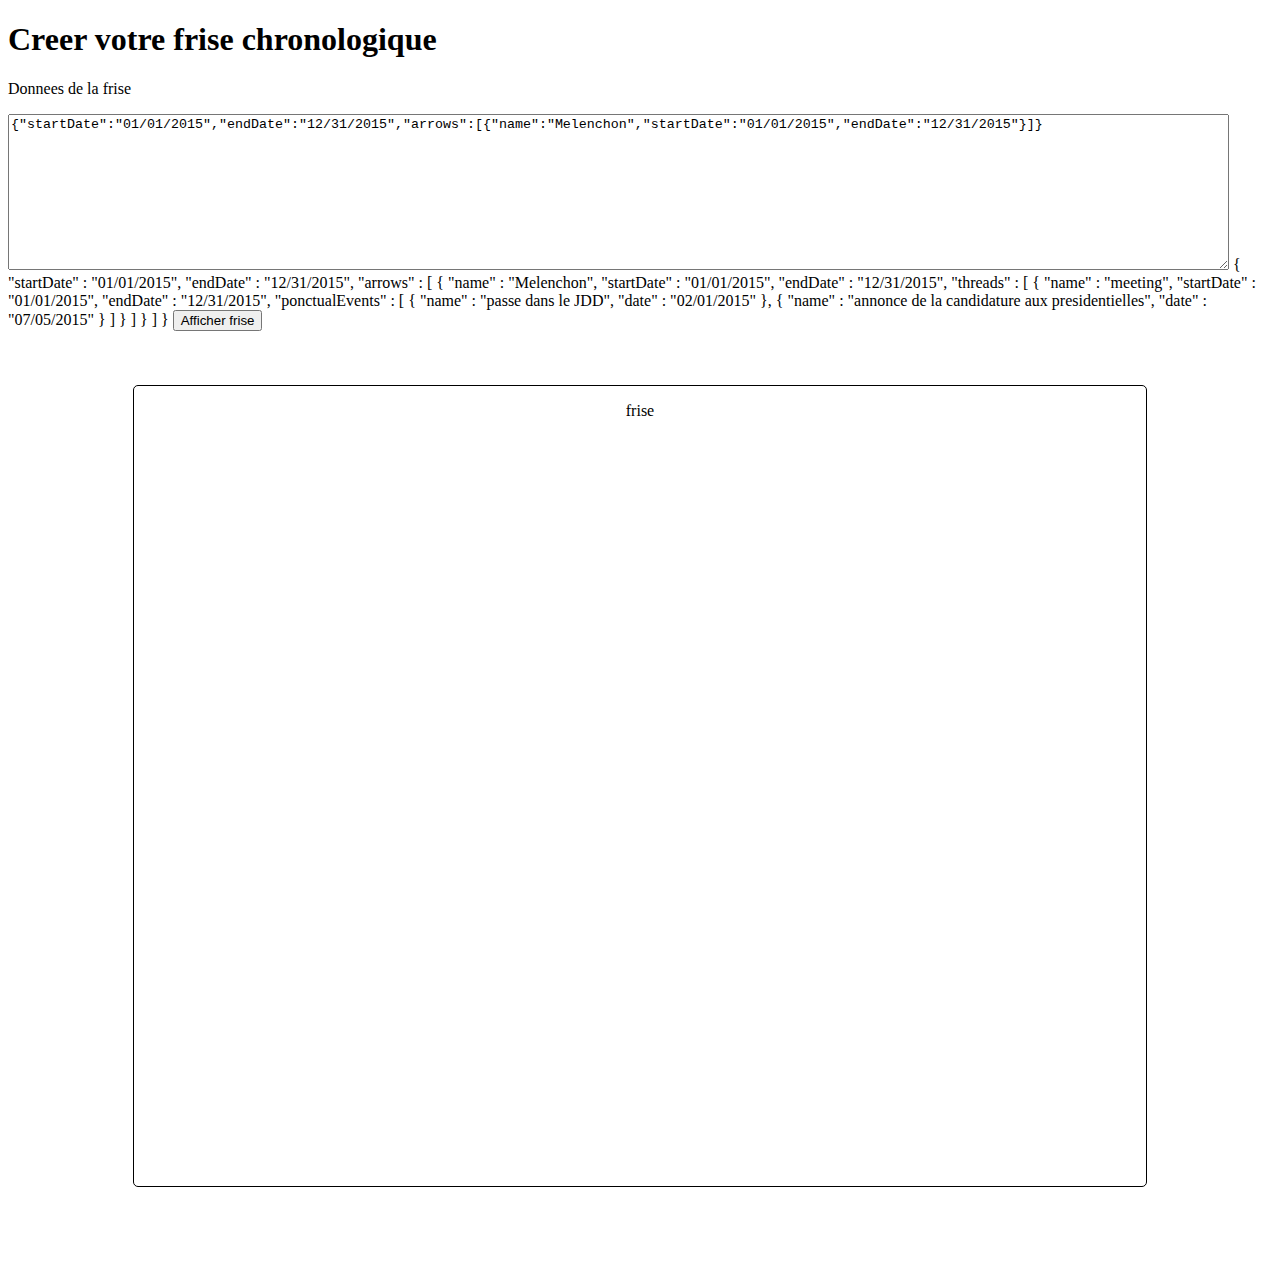
<file: index.html>
<!DOCTYPE html>
<html>
	<head lang="en">
	  <meta charset="utf-8">
	  <title>Frise chronologique</title>
	  <link rel="stylesheet" type="text/css" href="index.css">
	  <link rel="stylesheet" type="text/css" href="Timeline.css">
	  <script type="text/javascript" src="jquery-3.1.1.min.js"></script>
	  <script type="text/javascript" src="DateUtils.js"></script>
	  <script type="text/javascript" src="Timeline.js"></script>
	  <script type="text/javascript" src="index.js"></script>
	</head>
	<body>
		<h1>Creer votre frise chronologique</h1>
		<p>
		Donnees de la frise
		</p>
		<textarea id="data" cols="150" rows="10">
{"startDate":"01/01/2015","endDate":"12/31/2015","arrows":[{"name":"Melenchon","startDate":"01/01/2015","endDate":"12/31/2015"}]}
</textarea>
{
	"startDate" : "01/01/2015",
	"endDate" : "12/31/2015",
	"arrows" : [
		{
			"name" : "Melenchon",
			"startDate" : "01/01/2015",
			"endDate" : "12/31/2015",
			"threads" : [
				{
					"name" : "meeting",
					"startDate" : "01/01/2015",
					"endDate" : "12/31/2015",
					"ponctualEvents" : [
						{
							"name" : "passe dans le JDD",
							"date" : "02/01/2015"
						},
						{
							"name" : "annonce de la candidature aux presidentielles",
							"date" : "07/05/2015"
						}
					]
				}
			]
		}
	]
}
		
		<input type="button" value="Afficher frise" onclick="afficherFrise()"/>
		
		<br/>
		<br/>
		<br/>
		<br/>
		<div id="zoneFrise">
			<p id="titreFrise">
			frise
			</p>
			<br/>
			<br/>
			<div id="dessinFrise">
			</div>
		</div>
	</body>
</html>
</file>
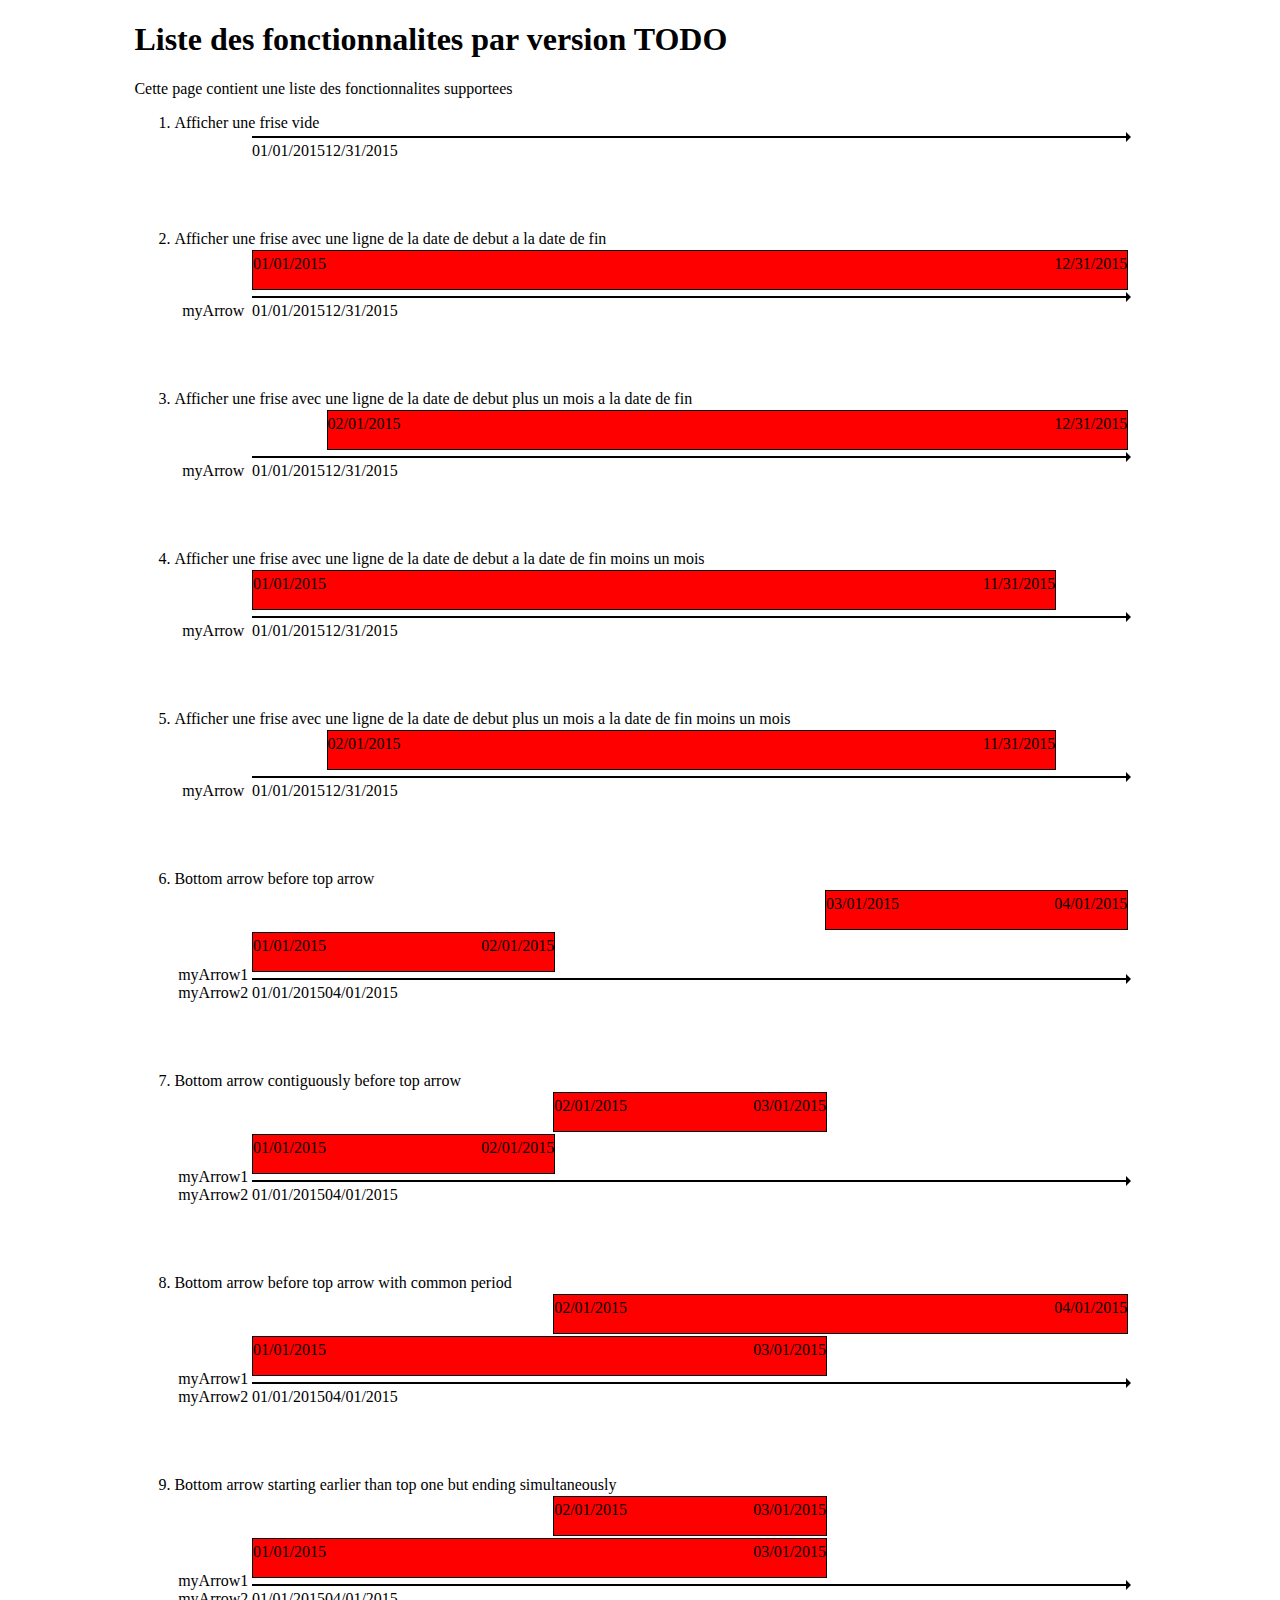
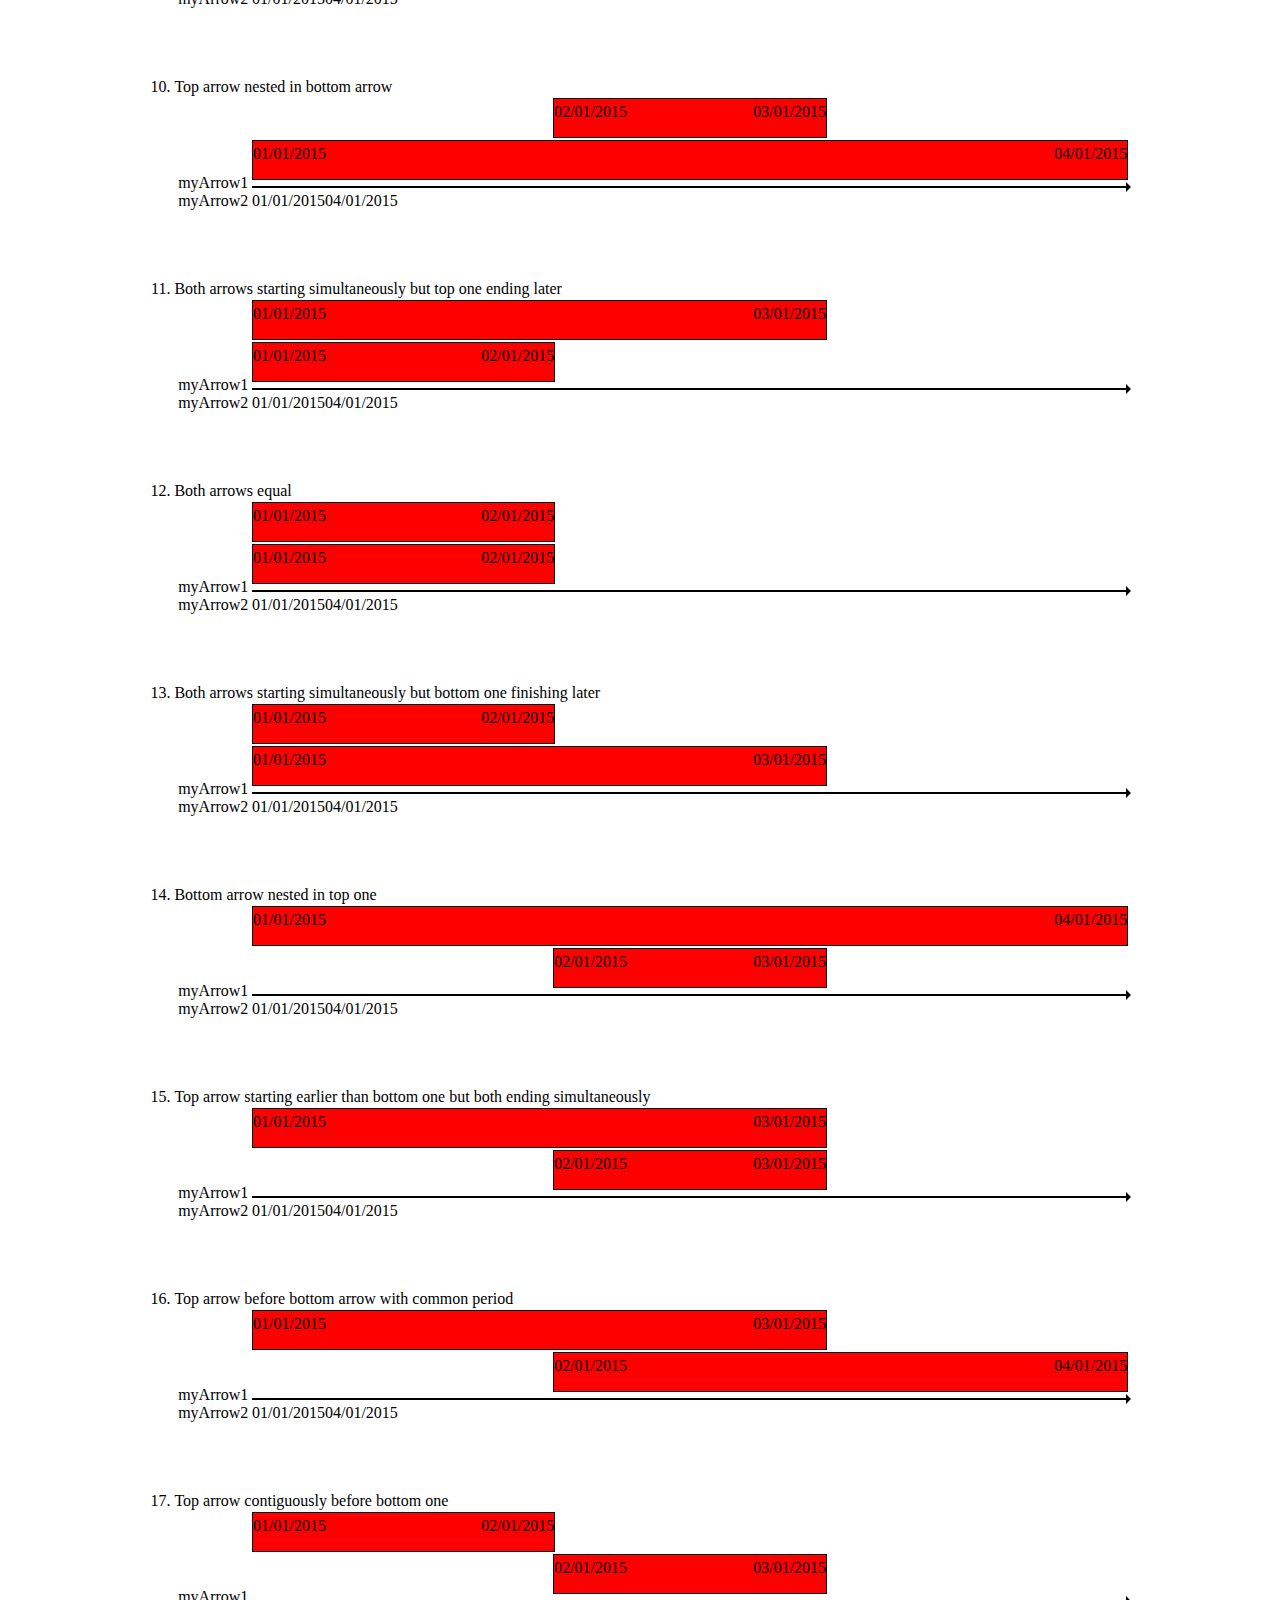
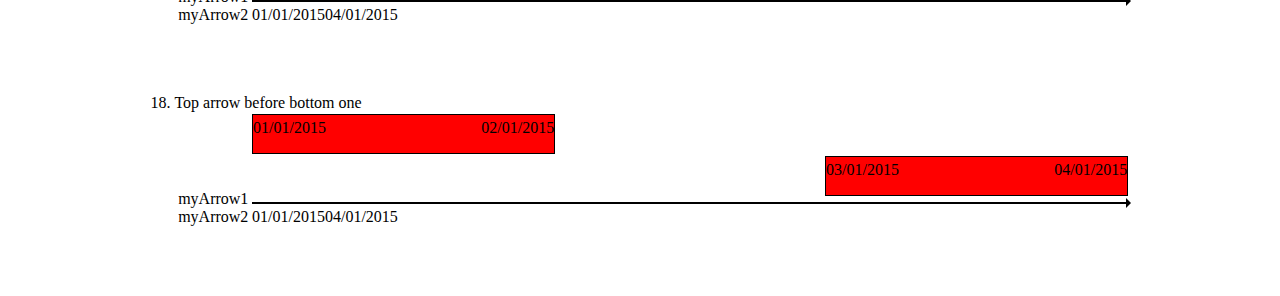
<file: featuresListedByVersion/showingFeatures.html>
<!DOCTYPE html>
<html>
	<head lang="en">
	  <meta charset="utf-8">
	  <title>Frise chronologique</title>
	  <link rel="stylesheet" type="text/css" href="showingFeatures.css">
	  <link rel="stylesheet" type="text/css" href="../index.css">
	  <link rel="stylesheet" type="text/css" href="../Timeline.css">
	  <script type="text/javascript" src="../jquery-3.1.1.min.js"></script>
	  <script type="text/javascript" src="../DateUtils.js"></script>
	  <script type="text/javascript" src="../Timeline.js"></script>
	  <script type="text/javascript" src="../features.js"></script>
	  <script type="text/javascript" src="showingFeatures.js"></script>
	</head>
	<body>
		<div class="bodyContent">
			<h1>Liste des fonctionnalites par version TODO</h1>
			<p>Cette page contient une liste des fonctionnalites supportees</p>
			
			<div id="zoneListeFonctionnalites">
	
			</div>
			<div id="zoneDemonstrationFonctionnalites">
			
			</div>
		</div>
	</body>
	  <script type="text/javascript">
	  	afficherListeFonctionnalites();
// 	  	afficherFonctionnalites();
	  </script>
</html>
</file>
<file: index.css>
#zoneFrise {
	border:1px solid black;
	border-radius:5px;
	width:80%;
	margin-left:auto;
	margin-right:auto;
	height:800px;
}

#titreFrise {
	text-align:center;
}
#dessinFrise {
	height:100%;
}
#contentFrise {
	height:100%;
}


/*.arrow .arrow-startDate {
	display:inline-block;
	position:relative;
	left:0px;
}*/
</file>
<file: Timeline.css>
.arrow {
	border:1px solid black;
	margin-top:2px;
	margin-bottom:2px;
	background-color:red;
	border:1px solid black;
	padding-top:4px;
	padding-bottom:4px;
	min-height:30px;
	position:relative;
}

.arrow .arrow-startEndDates .inner-arrow-endDate {
	float:right;
}

.friseContent {
	padding-bottom:30px;
}


.friseContent  .timeAxisContainer {
	height:10px;
}

.friseContent .timeAxisContainer > .timeAxis {
	border-bottom:2px solid black;
	height:0;
	margin-top:4px;
	margin-bottom:4px;
	float:left;
	width:100%;
}

.friseContent .timeAxisHead {
	width: 0; 
	height: 0; 
	border-top: 5px solid transparent;
	border-bottom: 5px solid transparent;
	border-left: 5px solid black;
	position:absolute;
}

.friseContent > .friseEndDate {
	float:right;
}

.friseContent > .friseStartDate {
	float:left;
}

.arrow .thread {
	height:1px;
	background-color:black;
}

.arrow-name {
	width:100%;
	text-align:center;
}


.arrow-container {
	width:100%;
}

.arrow-name-container {
	width:8%;
	display:inline-block;
}

.arrow-body-container {
	width:90%;
	display:inline-block;
}
</file>
<file: featuresListedByVersion/showingFeatures.css>
.bodyContent {
	margin-left:10%;
	margin-right:10%;
}

ol > li {
	margin-bottom:40px;
}
</file>
